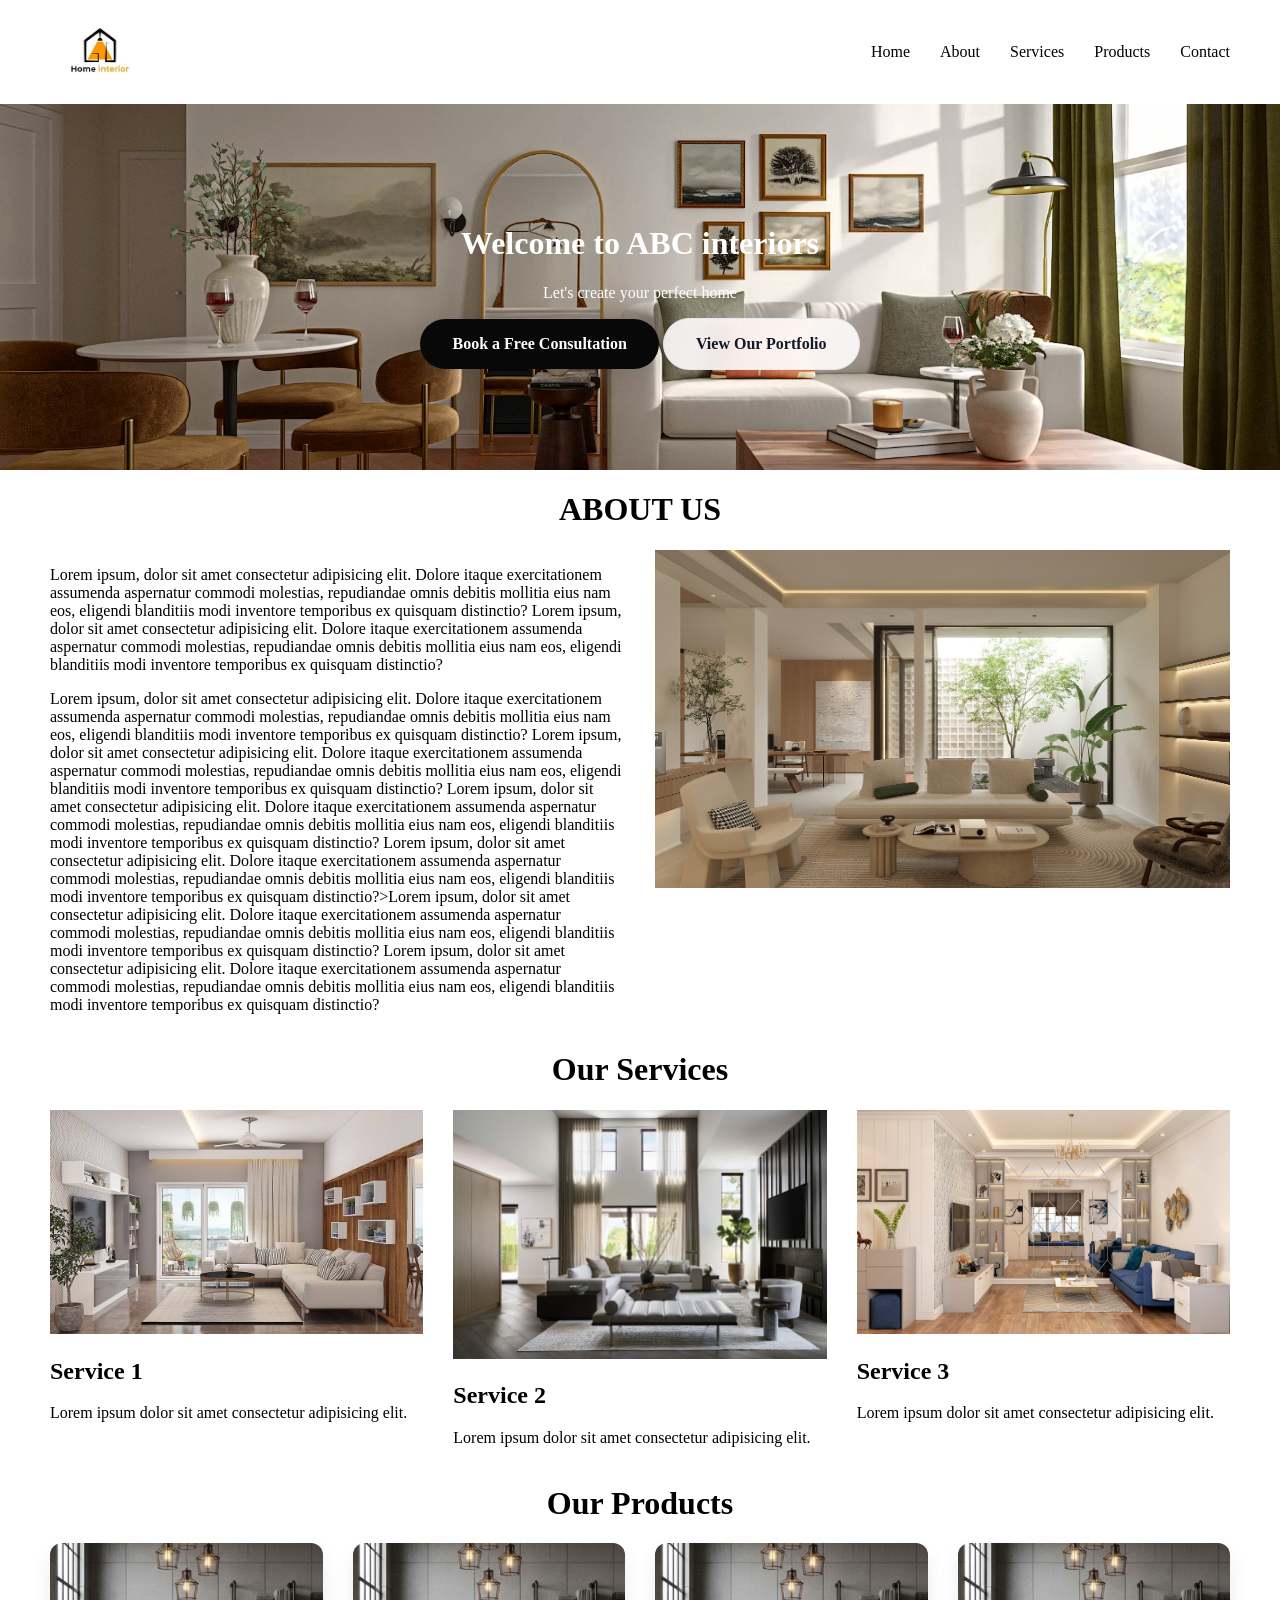
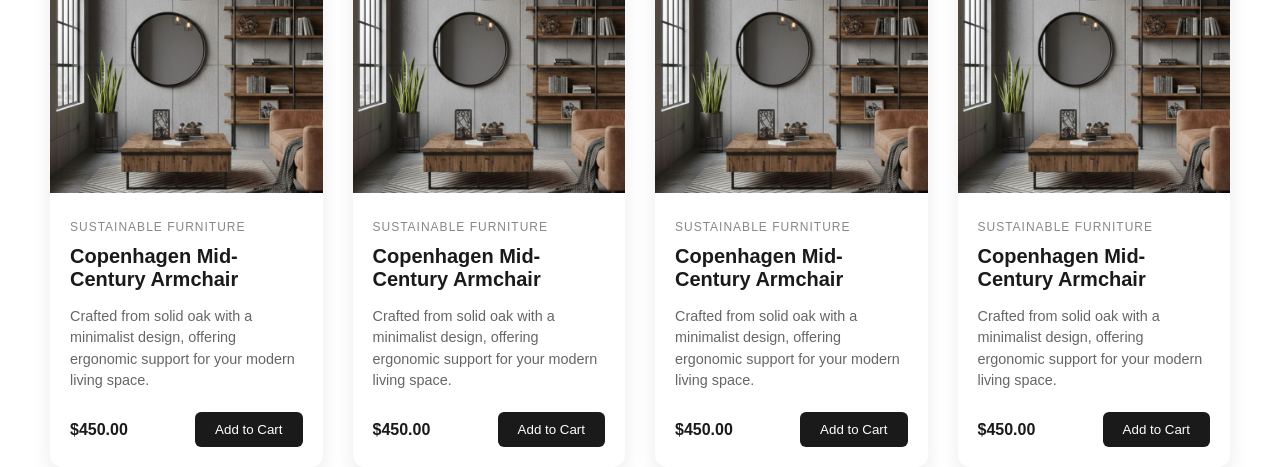
<file: index.html>
<!DOCTYPE html>
<html lang="en">
<head>
    <meta charset="UTF-8">
    <meta name="viewport" content="width=device-width, initial-scale=1.0">
    <title>Home page</title> 
    <link rel="stylesheet" href="style.css">
</head>
<body>
<header>
    <div class="logo-box">
        <img src="logo.jpg" alt="" id="logo-image">
    </div>
   <div class="links-box">
        <ul>
            <li><a href="index.html">Home</a></li>
            <li><a href="about.html">About</a></li>
            <li><a href="#">Services</a></li>
            <li><a href="#">Products</a></li>
            <li><a href="#">Contact</a></li>
        </ul>
    </div>
</header>
    <div id="hero">
        <h1>Welcome to ABC interiors</h1>
        <p>Let's create your perfect home</p>
        <a href="#consultation" class="btn-primary">
            Book a Free Consultation
          </a>
          <a href="#portfolio" class="btn-secondary">
            View Our Portfolio
          </a>
        </div>
        <div>
            <h1 class="sec-title">ABOUT US </h1>
        </div>
        <div id="about-box">
            <div id="about-text-box">
            <p>Lorem ipsum, dolor sit amet consectetur adipisicing elit. Dolore itaque exercitationem assumenda aspernatur commodi molestias, repudiandae omnis debitis mollitia eius nam eos, eligendi blanditiis modi inventore temporibus ex quisquam distinctio?
            Lorem ipsum, dolor sit amet consectetur adipisicing elit. Dolore itaque exercitationem assumenda aspernatur commodi molestias, repudiandae omnis debitis mollitia eius nam eos, eligendi blanditiis modi inventore temporibus ex quisquam distinctio?</p>
            <p>Lorem ipsum, dolor sit amet consectetur adipisicing elit. Dolore itaque exercitationem assumenda aspernatur commodi molestias, repudiandae omnis debitis mollitia eius nam eos, eligendi blanditiis modi inventore temporibus ex quisquam distinctio?
            Lorem ipsum, dolor sit amet consectetur adipisicing elit. Dolore itaque exercitationem assumenda aspernatur commodi molestias, repudiandae omnis debitis mollitia eius nam eos, eligendi blanditiis modi inventore temporibus ex quisquam distinctio?
            Lorem ipsum, dolor sit amet consectetur adipisicing elit. Dolore itaque exercitationem assumenda aspernatur commodi molestias, repudiandae omnis debitis mollitia eius nam eos, eligendi blanditiis modi inventore temporibus ex quisquam distinctio?
            Lorem ipsum, dolor sit amet consectetur adipisicing elit. Dolore itaque exercitationem assumenda aspernatur commodi molestias, repudiandae omnis debitis mollitia eius nam eos, eligendi blanditiis modi inventore temporibus ex quisquam distinctio?>Lorem ipsum, dolor sit amet consectetur adipisicing elit. Dolore itaque exercitationem assumenda aspernatur commodi molestias, repudiandae omnis debitis mollitia eius nam eos, eligendi blanditiis modi inventore temporibus ex quisquam distinctio?
            Lorem ipsum, dolor sit amet consectetur adipisicing elit. Dolore itaque exercitationem assumenda aspernatur commodi molestias, repudiandae omnis debitis mollitia eius nam eos, eligendi blanditiis modi inventore temporibus ex quisquam distinctio?  </p>  </div>
             <div id="about-image-box">
            <img src="about pic.jpg" id="about-image">
            </div>
        </div>
        <div>
            <h1 class="sec-title">Our Services</h1>
        </div>
        <div id="services-box">
            <div class="service-box">
                <img src="service 1.jpg" class="service-image">
                <h2>Service 1</h2>
                <p>Lorem ipsum dolor sit amet consectetur adipisicing elit.</p>
            </div>
            <div class="service-box">
                <img src="service 2.jpg" class="service-image">
                <h2>Service 2</h2>
                <p>Lorem ipsum dolor sit amet consectetur adipisicing elit.</p>
            </div>
            <div class="service-box">
                <img src="service 3.jpg" class="service-image">
                <h2>Service 3</h2>
                <p>Lorem ipsum dolor sit amet consectetur adipisicing elit.</p>
            </div>
        </div> 
        <div>
            <h1 class="sec-title">Our Products</h1>
        </div>
        <div id="products-box">
            <div class="products-box">
             <!--product-card-->   
                <div class="product-card">
                    <div class="product-image">
                      <img src="armchair.jpg" alt="Copenhagen Mid-Century Armchair">
                    </div>
                    <div class="product-info">
                      <span class="category">Sustainable Furniture</span>
                      <h2 class="title">Copenhagen Mid-Century Armchair</h2>
                      <p class="description">Crafted from solid oak with a minimalist design, offering ergonomic support for your modern living space.</p>
                      <div class="footer">
                        <span class="price">$450.00</span>
                        <button class="btn-add">Add to Cart</button>
                      </div>
                    </div>
                  </div>   
            </div>
            <div class="products-box">
                <!--product-card-->   
                <div class="product-card">
                    <div class="product-image">
                    <img src="armchair.jpg" alt="Copenhagen Mid-Century Armchair">
                    </div>
                    <div class="product-info">
                    <span class="category">Sustainable Furniture</span>
                    <h2 class="title">Copenhagen Mid-Century Armchair</h2>
                    <p class="description">Crafted from solid oak with a minimalist design, offering ergonomic support for your modern living space.</p>
                    <div class="footer">
                        <span class="price">$450.00</span>
                        <button class="btn-add">Add to Cart</button>
                    </div>
                    </div>
                </div>   
            </div>
            <div class="products-box">
                <!--product-card-->   
                <div class="product-card">
                    <div class="product-image">
                    <img src="armchair.jpg" alt="Copenhagen Mid-Century Armchair">
                    </div>
                    <div class="product-info">
                    <span class="category">Sustainable Furniture</span>
                    <h2 class="title">Copenhagen Mid-Century Armchair</h2>
                    <p class="description">Crafted from solid oak with a minimalist design, offering ergonomic support for your modern living space.</p>
                    <div class="footer">
                        <span class="price">$450.00</span>
                        <button class="btn-add">Add to Cart</button>
                    </div>
                    </div>
                </div>   
            </div>
            <div class="products-box">
                <!--product-card-->   
                <div class="product-card">
                    <div class="product-image">
                    <img src="armchair.jpg" alt="Copenhagen Mid-Century Armchair">
                    </div>
                    <div class="product-info">
                    <span class="category">Sustainable Furniture</span>
                    <h2 class="title">Copenhagen Mid-Century Armchair</h2>
                    <p class="description">Crafted from solid oak with a minimalist design, offering ergonomic support for your modern living space.</p>
                    <div class="footer">
                        <span class="price">$450.00</span>
                        <button class="btn-add">Add to Cart</button>
                    </div>
                    </div>
                </div>  
            </div>
        </div>
</body>
</html>
</file>
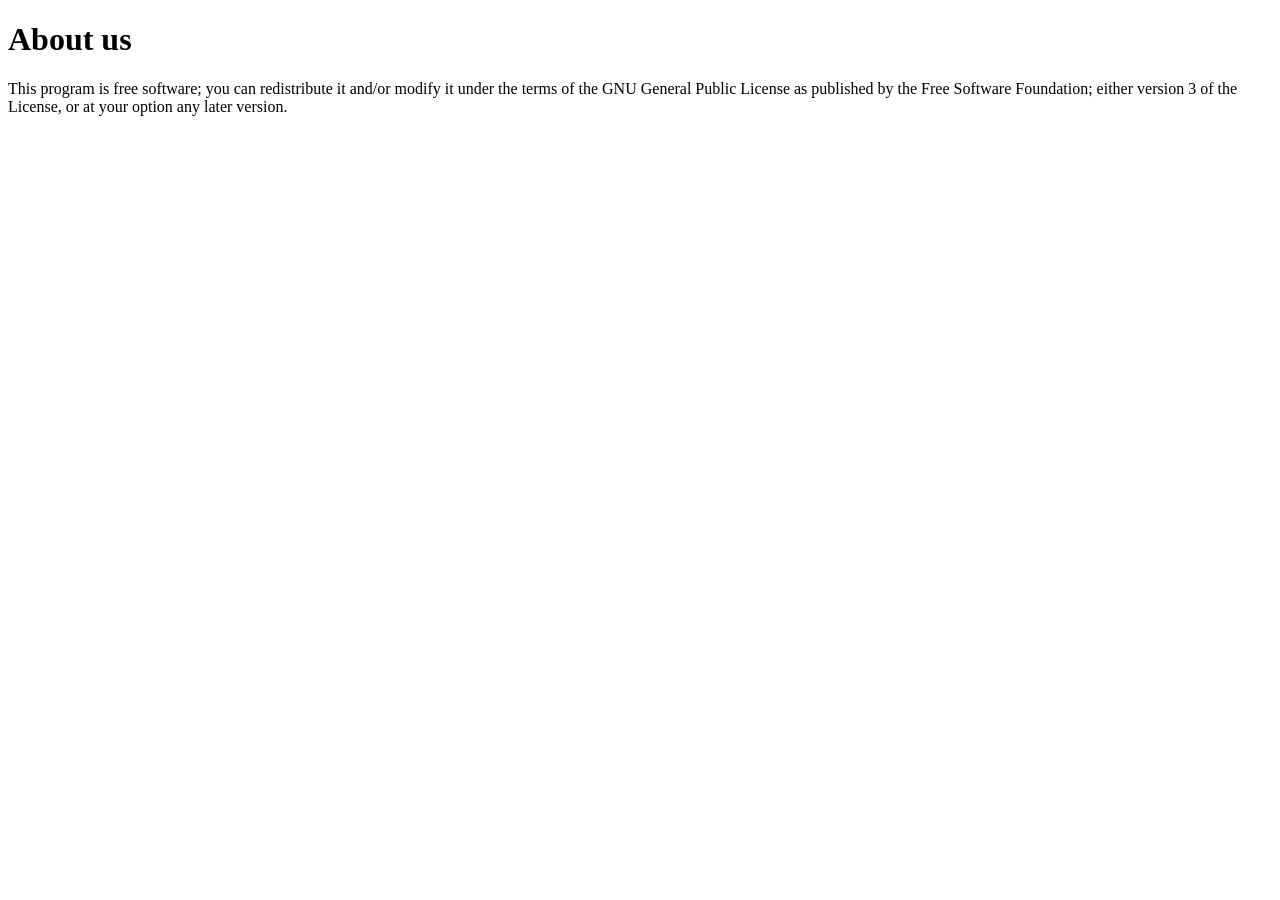
<file: about.html>
<!DOCTYPE html>
<html lang="en">
<head>
    <meta charset="UTF-8">
    <meta name="viewport" content="width=device-width, initial-scale=1.0">
    <title>About page</title>
</head>
<body>
    <h1>About us</h1>
    <p>This program is free software; you can redistribute it and/or modify it under the terms of the GNU General Public License as published by the Free Software Foundation; either version 3 of the License, or at your option any later version.
    </p>
</body>
</html>
</file>
<file: style.css>
body{
    margin:0px;
}
ul{
    margin:0px;
    padding:0px;
}
/* header */
header{
    display:flex;
    justify-content:space-between;
    align-items:center;
    padding:0px 50px;
}

img#logo-image{
    height:100px;
}

.links-box ul{
    display:flex;
    list-style-type:none;
    gap:30px;
}

.links-box ul li a{
    text-decoration:none;
    color:black;
}

.links-box ul li a:hover{
    color:blue;
    text-decoration:underline;
}
@media (max-width: 768px) {
    header{
        flex-wrap: wrap;
        justify-content: center;
        align-items: center;
        padding: 0px 15px;
    }
    .links-box ul{
        margin-bottom: 20px;
    }
}
/* hero section */
#hero{
    background-color:darkorange;
    color:white;
    padding:50px;
}

h1.sec-title{
    text-align:center;   
}
.btn-primary,
.btn-secondary {
  display: inline-flex;
  align-items: center;
  justify-content: center;
  padding: 16px 32px;
  border-radius: 999px;
  font-size: 16px;
  font-weight: 600;
  text-decoration: none;
  transition: all 0.3s ease;
  cursor: pointer;
}

/* Consultation Button */
.btn-primary {
  background: #080808;
  color: #ffffff;
  box-shadow: 0 10px 30px rgba(17, 24, 39, 0.15);
}

.btn-primary:hover {
  transform: translateY(-2px);
  background: #eea5a5;
}

/* Portfolio Button */
.btn-secondary {
  background: rgba(255, 252, 252, 0.9);
  color: #111827;
  border: 1px solid #e5e7eb;
  backdrop-filter: blur(10px);
}

.btn-secondary:hover {
  transform: translateY(-2px);
  border-color: #111827;
}
#hero{
    background-image: url(hero-bg.png);
    background-size: cover;
    background-position: center;
    color: white;
    padding: 100px 50px;
    text-align: center;
}
@media (max-width: 768px) {
    #hero{
        padding: 50px 15px;
        text-align: center;
    }
}
/* about section */
#about-box{
    display:flex;
    padding:0px 50px;
    gap:30px;
}
#about-text-box{
    width:50%;
}
#about-image-box{
    width:50%;
}
img#about-image{
    width:100%;
}
@media (max-width: 768px) {
    #about-box{
        padding: 0px 15px;
        flex-wrap: wrap;
    }
    #about-text-box,
    #about-image-box{
        width: 100%;
    }
    #about-text-box{
        text-align: justify;
    }
}    
/* services section */
#services-box{
    padding:0px 50px;
    display:flex;
    gap:30px;
}
.service-box{
    width:33.33%;
}
img.service-image{
    width:100%;
}
@media (max-width: 768px) {
    #services-box{
        padding: 0px 15px;
        flex-wrap: wrap;
    }

    .service-box{
        width: 100%;
    }
}
/*product section*/
#products-box{
  padding:0px 50px; 
  display:flex;
  gap:30px;
  justify-content:center;
}
#products-box .products-box{
  width:25%;  
}
/*product card*/
.product-card {
    /*width: 320px;*/
    background: #ffffff;
    border-radius: 12px;
    overflow: hidden;
    box-shadow: 0 10px 20px rgba(0,0,0,0.08);
    transition: transform 0.3s ease;
    font-family: 'Inter', sans-serif;
  }
  
  .product-card:hover {
    transform: translateY(-5px);
  }
  
  .product-image img {
    width: 100%;
    height: 250px;
    object-fit: cover;
  }
  
  .product-info {
    padding: 20px;
  }
  
  .category {
    font-size: 0.75rem;
    color: #888;
    text-transform: uppercase;
    letter-spacing: 1px;
  }
  
  .title {
    font-size: 1.25rem;
    margin: 10px 0;
    color: #1a1a1a;
  }
  
  .description {
    font-size: 0.9rem;
    color: #666;
    line-height: 1.5;
    margin-bottom: 20px;
  }
  
  .footer {
    display: flex;
    justify-content: space-between;
    align-items: center;
  }
  
  .price {
    font-weight: 700;
    color: #1a1a1a;
  }
  
  .btn-add {
    padding: 10px 20px;
    background: #1a1a1a;
    color: #fff;
    border: none;
    border-radius: 6px;
    cursor: pointer;
    transition: background 0.3s ease;
  }
  
  .btn-add:hover {
    background: #444;
  }
</file>
